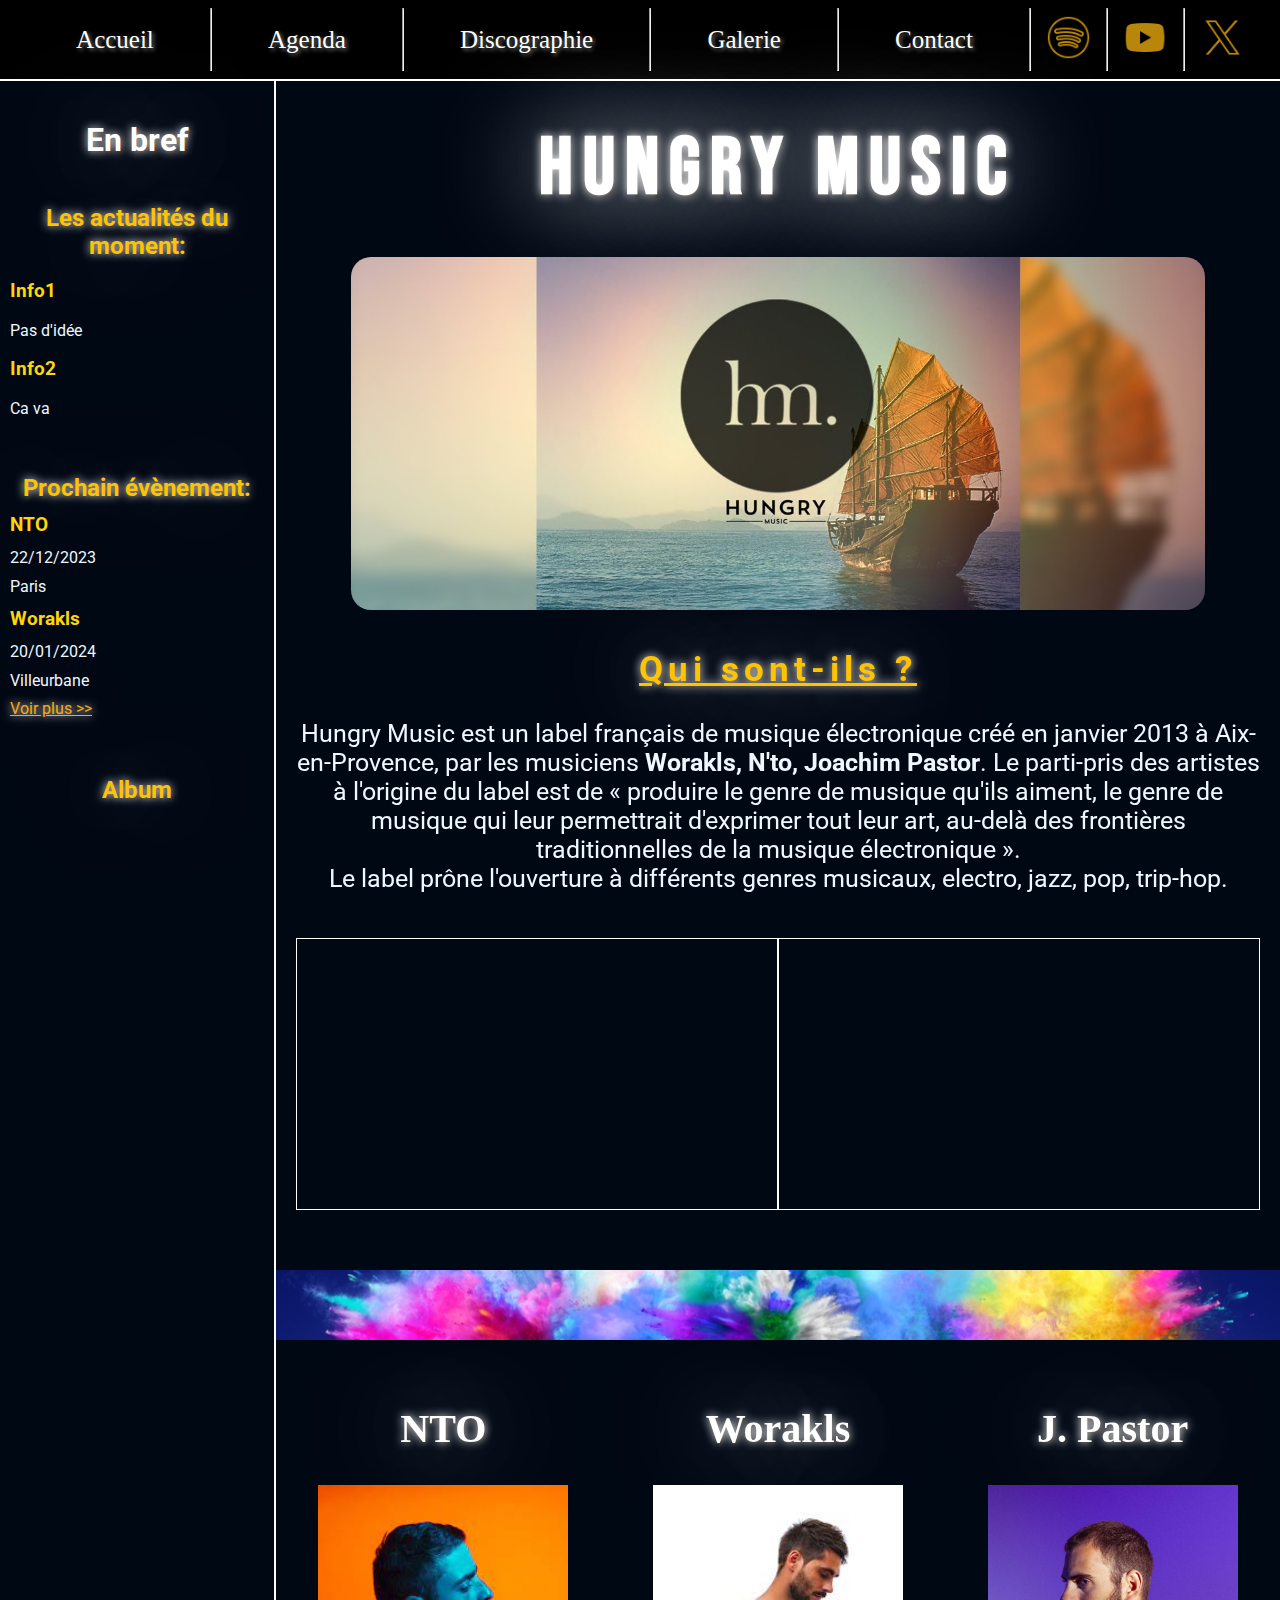
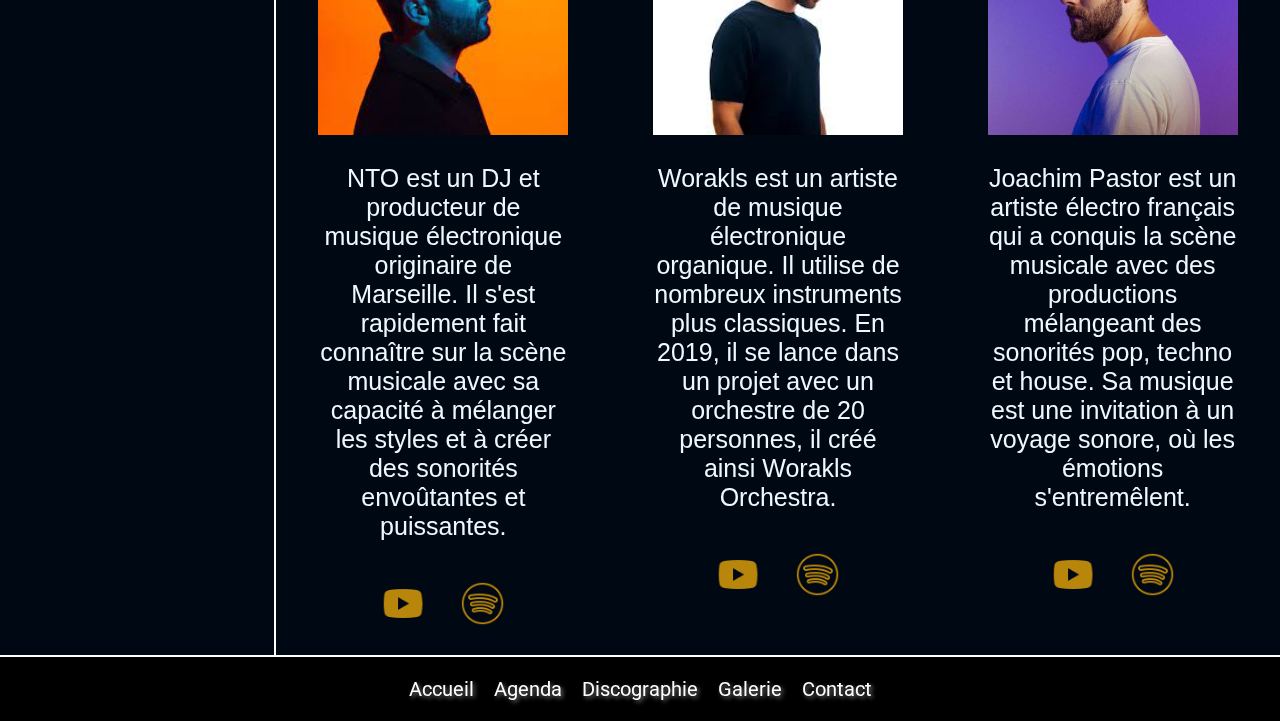
<file: index.html>
<!DOCTYPE html>
<html lang="fr">

<head>
    <meta charset="UTF-8">
    <meta name="viewport" content="width=device-width, initial-scale=1.0">
    <link href="https://fonts.googleapis.com/css2?family=Bebas+Neue&family=Roboto:wght@300&display=swap"
        rel="stylesheet">
    <link rel="stylesheet" href="styles.css">
    <title>Hungry Music</title>
</head>

<body>
    <header>
        <nav class="menu">
            <label for="toggle">☰</label>
            <input type="checkbox" id="toggle">
            <div class="menutel">
                <a class="link" href="index.html">Accueil</a>
                <hr>
                <a class="link" href="agenda.html">Agenda</a>
                <hr>
                <a class="link" href="discographie.html">Discographie</a>
                <hr>
                <a class="link" href="galerie.html">Galerie</a>
                <hr>
                <a class="link" href="contact.html">Contact</a>
            </div>
            <div class="social">
                <hr>
                <a href="https://open.spotify.com/user/hungrymusic"></a>
                <a class="reseau" href="https://open.spotify.com/user/hungrymusic" target="_blank"><img
                        src="img/spotify.png" alt="Spotify"></a>
                <hr>
                <a href="https://www.youtube.com/user/HungryMusicTV"></a>
                <a class="reseau" href="https://www.youtube.com/user/HungryMusicTV" target="_blank"><img
                        src="img/youtube.png" alt="YouTube"></a>
                <hr>
                <a href="https://twitter.com/Hungry_Music_fr"></a>
                <a class="reseau" href="https://twitter.com/Hungry_Music_fr" target="_blank"><img src="img/twitter.png"
                        alt="Twitter"></a>
            </div>
        </nav>

    </header>

    <main>

        <div class="principal">
            <section class="barre">
                <h1>En bref</h1>
                <div class="mobile">
                    <article class="news">
                        <h2>Les actualités du moment:</h2>
                        <h3>Info1</h3>
                        <p>Pas d'idée</p>
                        <h3>Info2</h3>
                        <p>Ca va</p>
                    </article>

                    <article class="event">
                        <h2>Prochain évènement:</h2>
                        <h3>NTO</h3>
                        <p>22/12/2023
                        <p>
                        <p>Paris</p>

                        <h3>Worakls</h3>
                        <p>20/01/2024</p>
                        <p>Villeurbane</p>
                        <a href="agenda.html">Voir plus >></a>
                    </article>
                </div>
                <article class="musique">
                    <h2>Album</h2>
                    <iframe style="border-radius:12px"
                        src="https://open.spotify.com/embed/album/6cjXNVPvBuQdrCbllisAbD?utm_source=generator"
                        width="100%" height="400" frameBorder="0" allowfullscreen=""
                        allow="autoplay; clipboard-write; encrypted-media; picture-in-picture" loading="lazy"></iframe>
                </article>
            </section>

            <section class="contenu">
                <article class="mainhead">
                    <h1>Hungry Music</h1>
                    <img src="img/hungrymusic.jpg" alt="image">
                </article>

                <article class="youtube">
                    <aside class="anecdote">
                        <h2>Qui sont-ils ?</h2>
                        <p>Hungry Music est un label français de musique électronique créé en janvier 2013 à
                            Aix-en-Provence, par les musiciens <b>Worakls, N'to, Joachim Pastor</b>. Le parti-pris des
                            artistes à l'origine du label est de « produire le genre de musique qu'ils aiment, le genre
                            de musique qui leur permettrait d'exprimer tout leur art, au-delà des frontières
                            traditionnelles de la musique électronique ». <br>Le label prône l'ouverture à différents
                            genres
                            musicaux, electro, jazz, pop, trip-hop.</p>
                    </aside>
                </article>
                <section class="video">
                    <iframe src="https://www.youtube.com/embed/QRQwZDWz1Pw?si=g86qeDY7iSdfHr0w"
                        title="YouTube video player" frameborder="0"
                        allow="accelerometer; autoplay; clipboard-write; encrypted-media; gyroscope; picture-in-picture; web-share"
                        allowfullscreen></iframe>
                    <iframe src="https://www.youtube.com/embed/hHrbgjVySlc?si=y9HMP1rvVLypDak_"
                        title="YouTube video player" frameborder="0"
                        allow="accelerometer; autoplay; clipboard-write; encrypted-media; gyroscope; picture-in-picture; web-share"
                        allowfullscreen></iframe>
                </section>
                <div class="bandeau">
                    <img src="img/couleur.jpg" alt="image">
                </div>

                <article class="Presentation">
                    <div class="gallery">
                        <div class="portrait">
                            <h2>NTO</h2>
                            <img class="photo" src="img/nto.jpg" alt="Photo 1">
                            <p>NTO est un DJ et producteur de musique électronique originaire de Marseille. Il s'est
                                rapidement fait connaître sur la scène musicale avec sa capacité à mélanger les styles
                                et à créer des sonorités envoûtantes et puissantes.</p>
                            <a class="reseaup" href="https://www.youtube.com/channel/UCGbyt2Lm2WlWULsMuhMeZvg"
                                target="_blank"><img src="img/youtube.png" alt="YouTube"></a>
                            <a class="reseaup" href="https://open.spotify.com/intl-fr/artist/6RAssmtWRbiIeOmm5NoxvV"
                                target="_blank"><img src="img/spotify.png" alt="Spotify"></a>
                        </div>
                        <div class="portrait">
                            <h2>Worakls</h2>
                            <img class="photo" src="img/worakls.jpg" alt="Photo 2">
                            <p>Worakls est un artiste de musique électronique organique. Il utilise de nombreux
                                instruments plus classiques. En 2019, il se lance dans un projet avec un orchestre de 20
                                personnes, il créé ainsi Worakls Orchestra.</p>
                            <a class="reseaup" href="https://www.youtube.com/channel/UCswumVYAf0SKczPSoRGHxcQ"
                                target="_blank"><img src="img/youtube.png" alt="YouTube"></a>
                            <a class="reseaup" href="https://open.spotify.com/intl-fr/artist/5RPzPJCg4ER1LzQkorZ31p"
                                target="_blank"><img src="img/spotify.png" alt="Spotify"></a>

                        </div>
                        <div class="portrait">
                            <h2>J. Pastor</h2>
                            <img class="photo" src="img/jojo.jpg" alt="Photo 3">
                            <p>Joachim Pastor est un artiste électro français qui a conquis la scène musicale avec des
                                productions mélangeant des sonorités pop, techno et house. Sa musique est une invitation
                                à un voyage sonore, où les émotions s'entremêlent.</p>
                            <a class="reseaup" href="https://www.youtube.com/channel/UCgCw4VcQPhQVioqpCiDxQHw"
                                target="_blank"><img src="img/youtube.png" alt="YouTube"></a>
                            <a class="reseaup" href="https://open.spotify.com/intl-fr/artist/6eNOjuJSfKkAvbiGW90AkZ"
                                target="_blank"><img src="img/spotify.png" alt="Spotify"></a>

                        </div>

                    </div>
                </article>
            </section>
        </div>
    </main>



    <footer class="site-footer">
        <div class="footer-menu">
            <a href="index.html">Accueil</a>
            <a href="agenda.html">Agenda</a>
            <a href="discographie.html">Discographie</a>
            <a href="galerie.html">Galerie</a>
            <a href="contact.html">Contact</a>
        </div>
    </footer>
</body>

</html>
</file>
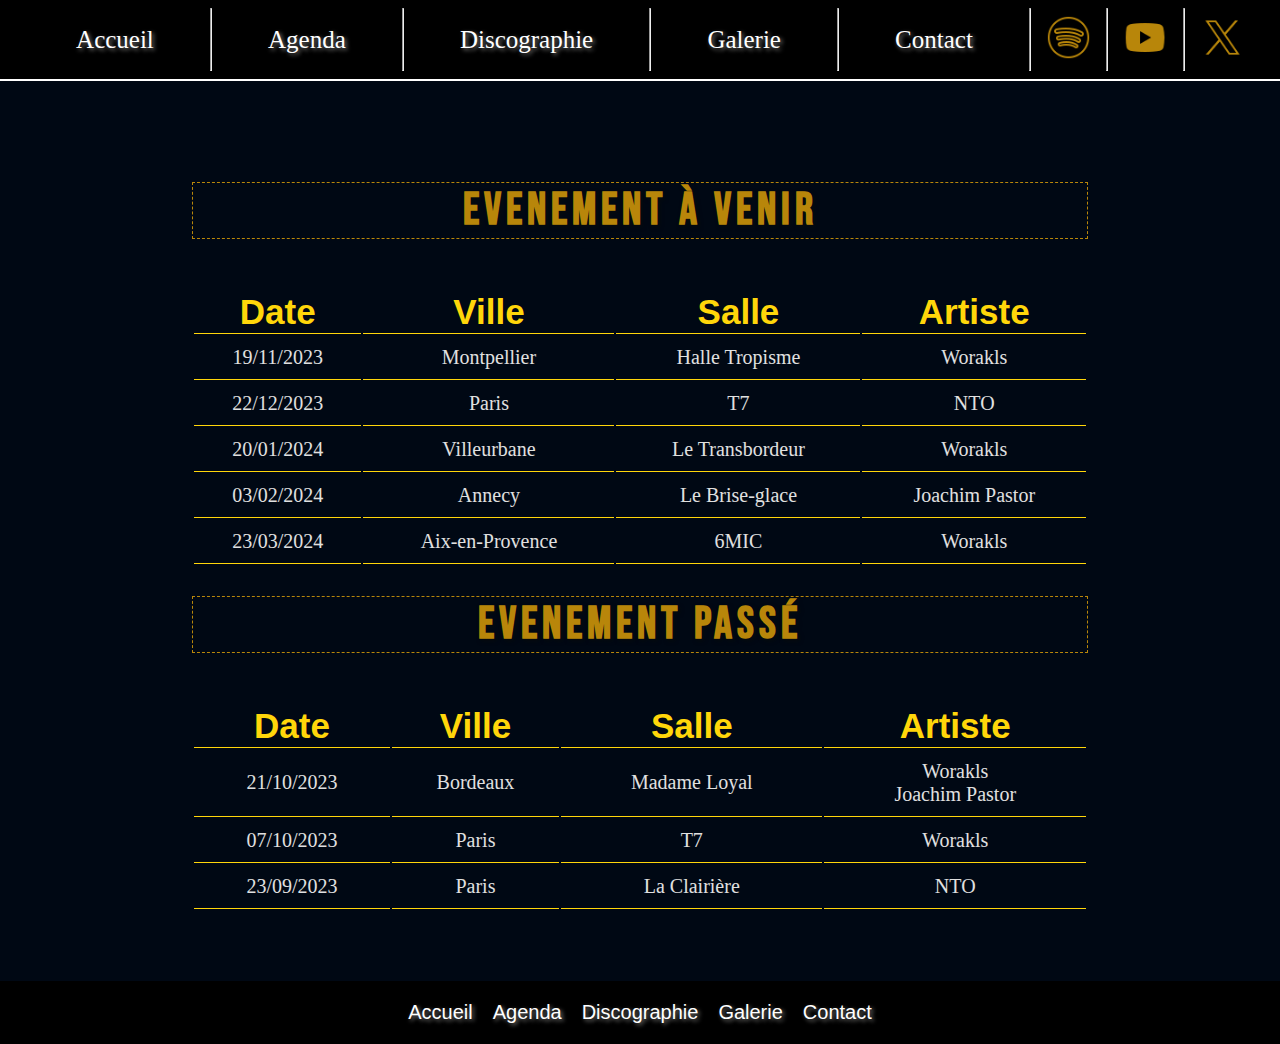
<file: agenda.html>
<!DOCTYPE html>
<html lang="fr">

<head>
    <meta charset="UTF-8">
    <meta name="viewport" content="width=device-width, initial-scale=1.0">
    <link href="https://fonts.googleapis.com/css2?family=Bebas+Neue&family=Parisienne&display=swap" rel="stylesheet">

    <link rel="stylesheet" href="styles.css">
    <title>HM contact</title>
</head>

<body>
    <header>
        <nav class="menu">
            <label for="toggle">☰</label>
            <input type="checkbox" id="toggle">
            <div class="menutel">
                <a class="link" href="index.html">Accueil</a>
                <hr>
                <a class="link" href="agenda.html">Agenda</a>
                <hr>
                <a class="link" href="discographie.html">Discographie</a>
                <hr>
                <a class="link" href="galerie.html">Galerie</a>
                <hr>
                <a class="link" href="contact.html">Contact</a>
            </div>
            <div class="social">
                <hr>
                <a href="https://open.spotify.com/user/hungrymusic"></a>
                <a class="reseau" href="https://open.spotify.com/user/hungrymusic" target="_blank"><img
                        src="img/spotify.png" alt="Spotify"></a>
                <hr>
                <a href="https://www.youtube.com/user/HungryMusicTV"></a>
                <a class="reseau" href="https://www.youtube.com/user/HungryMusicTV" target="_blank"><img
                        src="img/youtube.png" alt="YouTube"></a>
                <hr>
                <a href="https://twitter.com/Hungry_Music_fr"></a>
                <a class="reseau" href="https://twitter.com/Hungry_Music_fr" target="_blank"><img src="img/twitter.png"
                        alt="Twitter"></a>
            </div>
        </nav>

    </header>

    <main>
        <section class="tableau">
            <article class="next">
                <h1>Evenement à venir</h1>
                <table>
                    <tr>
                        <th>Date</th>
                        <th>Ville</th>
                        <th>Salle</th>
                        <th>Artiste</th>
                    </tr>
                    <tr>
                        <td>19/11/2023</td>
                        <td>Montpellier</td>
                        <td>Halle Tropisme</td>
                        <td>Worakls</td>
                    </tr>
                    <tr>
                        <td>22/12/2023</td>
                        <td>Paris</td>
                        <td>T7</td>
                        <td>NTO</td>
                    </tr>
                    <tr>
                        <td>20/01/2024</td>
                        <td>Villeurbane</td>
                        <td>Le Transbordeur</td>
                        <td>Worakls</td>
                    </tr>
                    <tr>
                        <td>03/02/2024</td>
                        <td>Annecy</td>
                        <td>Le Brise-glace</td>
                        <td>Joachim Pastor</td>
                    </tr>
                    <tr>
                        <td>23/03/2024</td>
                        <td>Aix-en-Provence</td>
                        <td>6MIC</td>
                        <td>Worakls</td>
                    </tr>
                </table>
            </article>

            <article class="previous">
                <h1>Evenement passé</h1>
                <table>
                    <tr>
                        <th>Date</th>
                        <th>Ville</th>
                        <th>Salle</th>
                        <th>Artiste</th>
                    </tr>
                    <tr>
                        <td>21/10/2023</td>
                        <td>Bordeaux</td>
                        <td>Madame Loyal</td>
                        <td>Worakls <br>Joachim Pastor</td>
                    </tr>
                    <tr>
                        <td>07/10/2023</td>
                        <td>Paris</td>
                        <td>T7</td>
                        <td>Worakls</td>
                    </tr>
                    <tr>
                        <td>23/09/2023</td>
                        <td>Paris</td>
                        <td>La Clairière</td>
                        <td>NTO</td>
                    </tr>
                </table>
            </article>
        </section>


    </main>

    <footer class="site-footer">
        <div class="footer-menu">
            <a href="index.html">Accueil</a>
            <a href="agenda.html">Agenda</a>
            <a href="discographie.html">Discographie</a>
            <a href="galerie.html">Galerie</a>
            <a href="contact.html">Contact</a>
        </div>
    </footer>
</body>

</html>
</file>
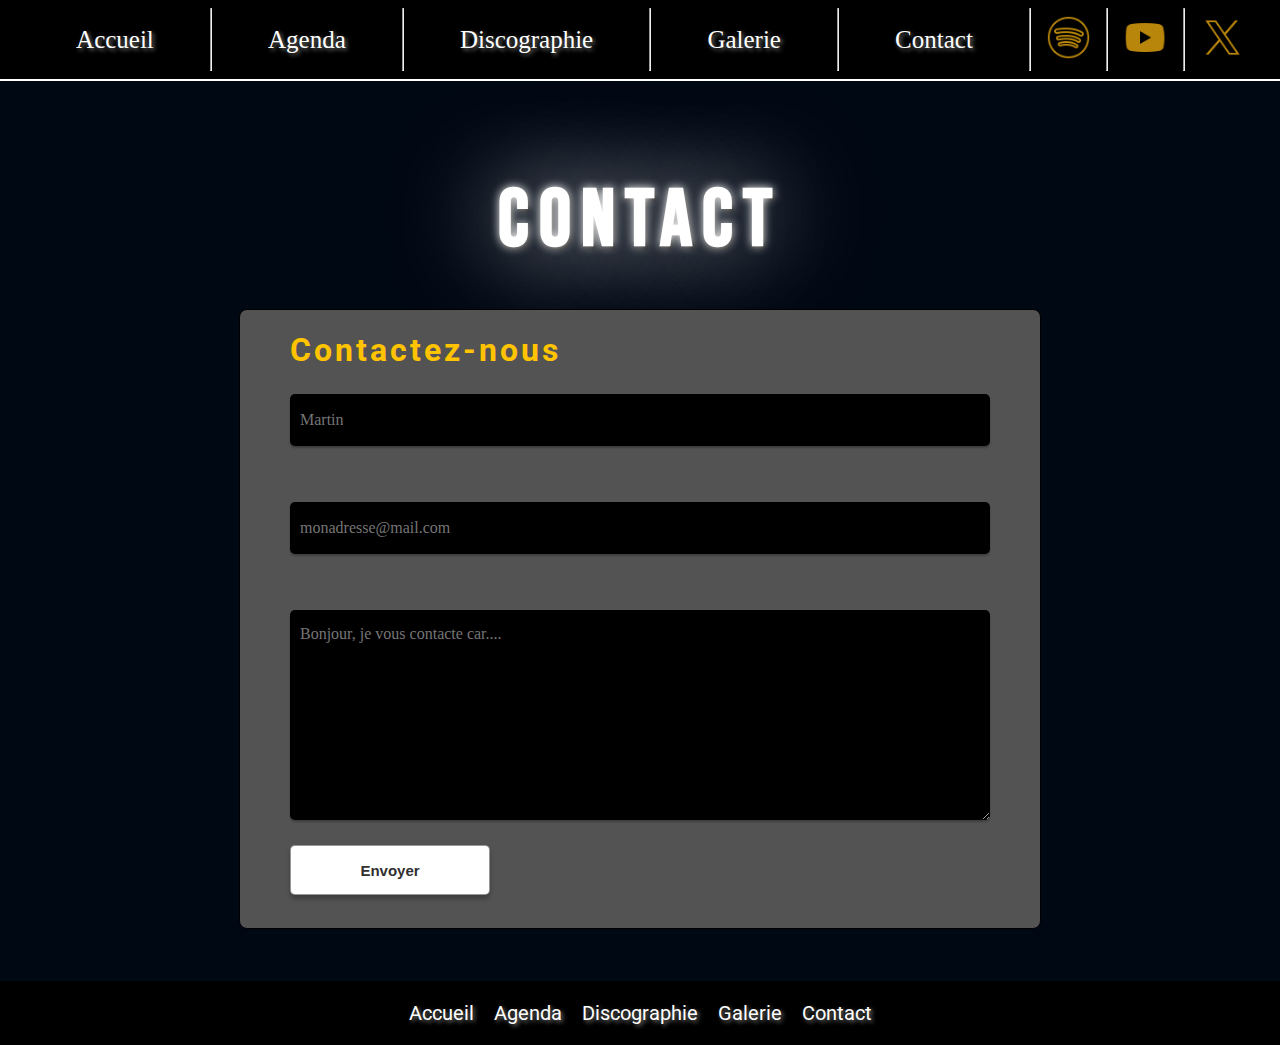
<file: contact.html>
<!DOCTYPE html>
<html lang="fr">

<head>
    <meta charset="UTF-8">
    <meta name="viewport" content="width=device-width, initial-scale=1.0">
    <link href="https://fonts.googleapis.com/css2?family=Bebas+Neue&family=Roboto:wght@300&display=swap"
        rel="stylesheet">
    <link rel="stylesheet" href="styles.css">
    <title>HM contact</title>
</head>

<body>
    <header>
        <nav class="menu">
            <label for="toggle">☰</label>
            <input type="checkbox" id="toggle">
            <div class="menutel">
                <a class="link" href="index.html">Accueil</a>
                <hr>
                <a class="link" href="agenda.html">Agenda</a>
                <hr>
                <a class="link" href="discographie.html">Discographie</a>
                <hr>
                <a class="link" href="galerie.html">Galerie</a>
                <hr>
                <a class="link" href="contact.html">Contact</a>
            </div>
            <div class="social">
                <hr>
                <a href="https://open.spotify.com/user/hungrymusic"></a>
                <a class="reseau" href="https://open.spotify.com/user/hungrymusic" target="_blank"><img
                        src="img/spotify.png" alt="Spotify"></a>
                <hr>
                <a href="https://www.youtube.com/user/HungryMusicTV"></a>
                <a class="reseau" href="https://www.youtube.com/user/HungryMusicTV" target="_blank"><img
                        src="img/youtube.png" alt="YouTube"></a>
                <hr>
                <a href="https://twitter.com/Hungry_Music_fr"></a>
                <a class="reseau" href="https://twitter.com/Hungry_Music_fr" target="_blank"><img src="img/twitter.png"
                        alt="Twitter"></a>
            </div>
        </nav>

    </header>

    <main>
        
        <section class="contact">
            <article class="mainhead">
                <h1>Contact</h1>
            </article>
            <div class="contactez-nous">
                <h1>Contactez-nous</h1>
                <form action="/page-traitement-donnees" method="post">
                    <div>
                        <label for="nom"></label>
                        <input type="text" id="nom" name="nom" placeholder="Martin" required>
                    </div>
                    <div>
                        <label for="email"></label>
                        <input type="email" id="email" name="email" placeholder="monadresse@mail.com" required>
                    </div>

                    <div>
                        <label for="message"></label>
                        <textarea id="message" name="message" placeholder="Bonjour, je vous contacte car...."
                            required></textarea>
                    </div>
                    <div>
                        <button type="submit">Envoyer</button>
                    </div>
                </form>
            </div>
        </section>

    </main>
    <footer class="site-footer">
        <div class="footer-menu">
            <a href="index.html">Accueil</a>
            <a href="agenda.html">Agenda</a>
            <a href="discographie.html">Discographie</a>
            <a href="galerie.html">Galerie</a>
            <a href="contact.html">Contact</a>
        </div>
    </footer>
</body>

</html>
</file>
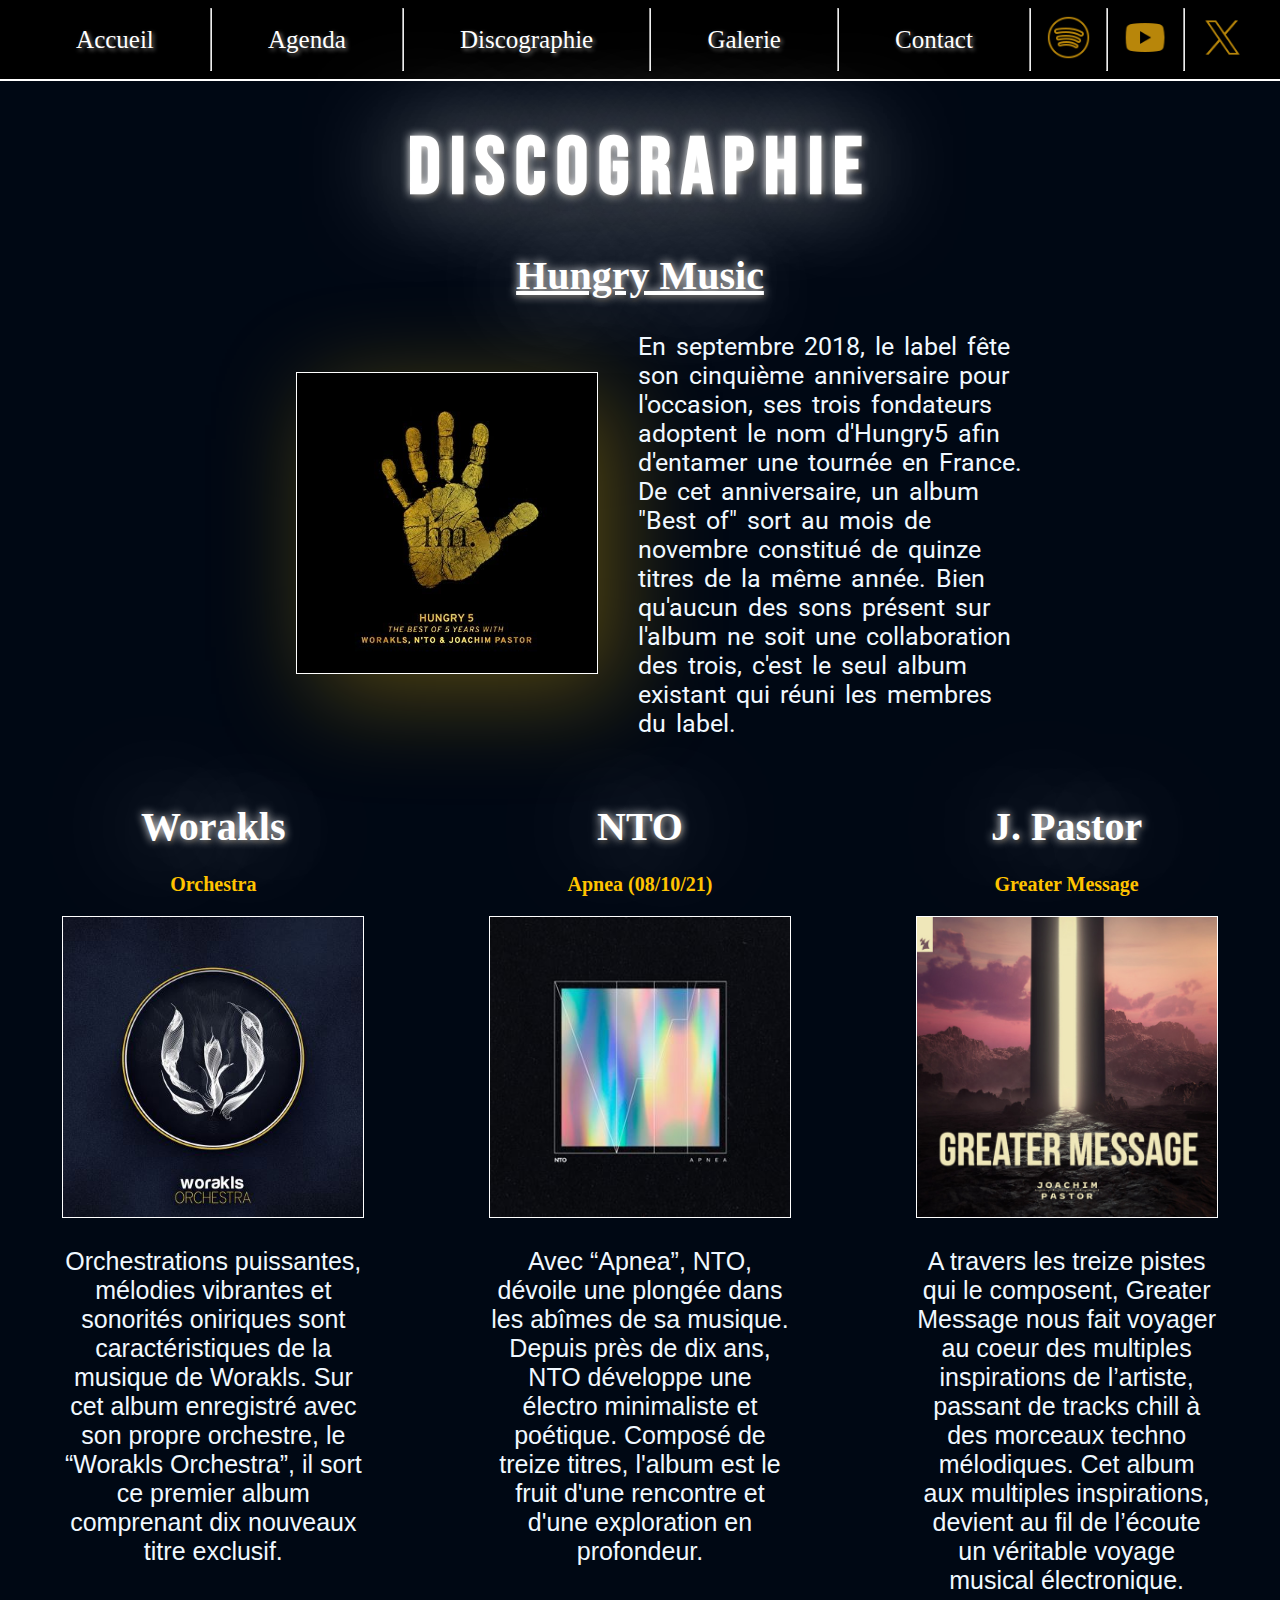
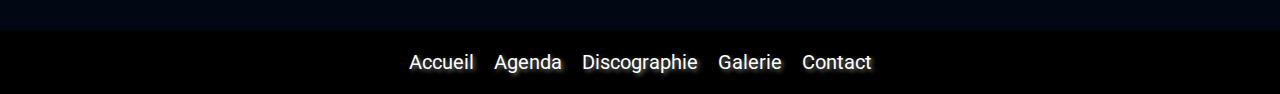
<file: discographie.html>
<!DOCTYPE html>
<html lang="fr">

<head>
    <meta charset="UTF-8">
    <meta name="viewport" content="width=device-width, initial-scale=1.0">
    <link href="https://fonts.googleapis.com/css2?family=Bebas+Neue&family=Roboto:wght@300&display=swap"
        rel="stylesheet">
    <link rel="stylesheet" href="styles.css">
    <title>HM discographie</title>
</head>

<body>
    <header>
        <nav class="menu">
            <label for="toggle">☰</label>
            <input type="checkbox" id="toggle">
            <div class="menutel">
                <a class="link" href="index.html">Accueil</a>
                <hr>
                <a class="link" href="agenda.html">Agenda</a>
                <hr>
                <a class="link" href="discographie.html">Discographie</a>
                <hr>
                <a class="link" href="galerie.html">Galerie</a>
                <hr>
                <a class="link" href="contact.html">Contact</a>
            </div>
            <div class="social">
                <hr>
                <a href="https://open.spotify.com/user/hungrymusic"></a>
                <a class="reseau" href="https://open.spotify.com/user/hungrymusic" target="_blank"><img
                        src="img/spotify.png" alt="Spotify"></a>
                <hr>
                <a href="https://www.youtube.com/user/HungryMusicTV"></a>
                <a class="reseau" href="https://www.youtube.com/user/HungryMusicTV" target="_blank"><img
                        src="img/youtube.png" alt="YouTube"></a>
                <hr>
                <a href="https://twitter.com/Hungry_Music_fr"></a>
                <a class="reseau" href="https://twitter.com/Hungry_Music_fr" target="_blank"><img src="img/twitter.png"
                        alt="Twitter"></a>
            </div>
        </nav>

    </header>

    <main>
        <section class="discographie">
            <article class="mainhead">
                <h1>Discographie</h1>
            </article>
            <section class="album">
                <h2 class="artiste">Hungry Music</h2>
                <article class="hm">
                    <img src="img/hungry5.jpg" alt="image">
                    <p>En septembre 2018, le label fête son cinquième anniversaire pour l'occasion, ses trois fondateurs
                        adoptent le nom d'Hungry5 afin d'entamer une tournée en France.<br>De cet anniversaire,
                        un album
                        "Best of" sort au mois de novembre constitué de quinze titres de la même année. Bien qu'aucun
                        des
                        sons présent sur l'album ne soit une
                        collaboration des trois, c'est le seul album existant qui réuni les membres du label.
                    </p>
                </article>
            </section>
            <article class="Presentation">
                <div class="gallery">
                    <article class="portrait">
                        <h2>Worakls</h2>
                        <h3>Orchestra</h3>
                        <img class="cover" src="img/albumworakls.jpg" alt="image">
                        <p>Orchestrations puissantes, mélodies vibrantes et sonorités oniriques sont caractéristiques de
                            la
                            musique de Worakls. Sur cet album enregistré avec son propre orchestre, le “Worakls
                            Orchestra”,
                            il sort ce premier album comprenant dix nouveaux titre exclusif.</p>
                    </article>

                    <article class="portrait">
                        <h2>NTO</h2>
                        <h3>Apnea (08/10/21)</h3>
                        <img class="cover" src="img/albumnto.jpg" alt="image">
                        <p>Avec “Apnea”, NTO, dévoile une plongée dans les abîmes de sa musique. Depuis
                            près de dix ans, NTO développe une électro minimaliste et poétique. Composé de treize
                            titres,
                            l'album est le
                            fruit d'une rencontre et d'une exploration en profondeur.</p>
                    </article>

                    <article class="portrait">
                        <h2>J. Pastor</h2>
                        <h3>Greater Message</h3>
                        <img class="cover" src="img/albumjojo.jpg" alt="image">
                        <p>A travers les treize pistes qui le composent, Greater Message nous fait voyager au coeur des
                            multiples inspirations de l’artiste, passant de tracks chill à des morceaux techno
                            mélodiques. Cet album aux multiples inspirations, devient au fil de l’écoute un
                            véritable voyage musical électronique.</p>
                    </article>
                </div>
        </section>
    </main>
    <footer class="site-footer">
        <div class="footer-menu">
            <a href="index.html">Accueil</a>
            <a href="agenda.html">Agenda</a>
            <a href="discographie.html">Discographie</a>
            <a href="galerie.html">Galerie</a>
            <a href="contact.html">Contact</a>
        </div>
    </footer>
</body>

</html>
</file>
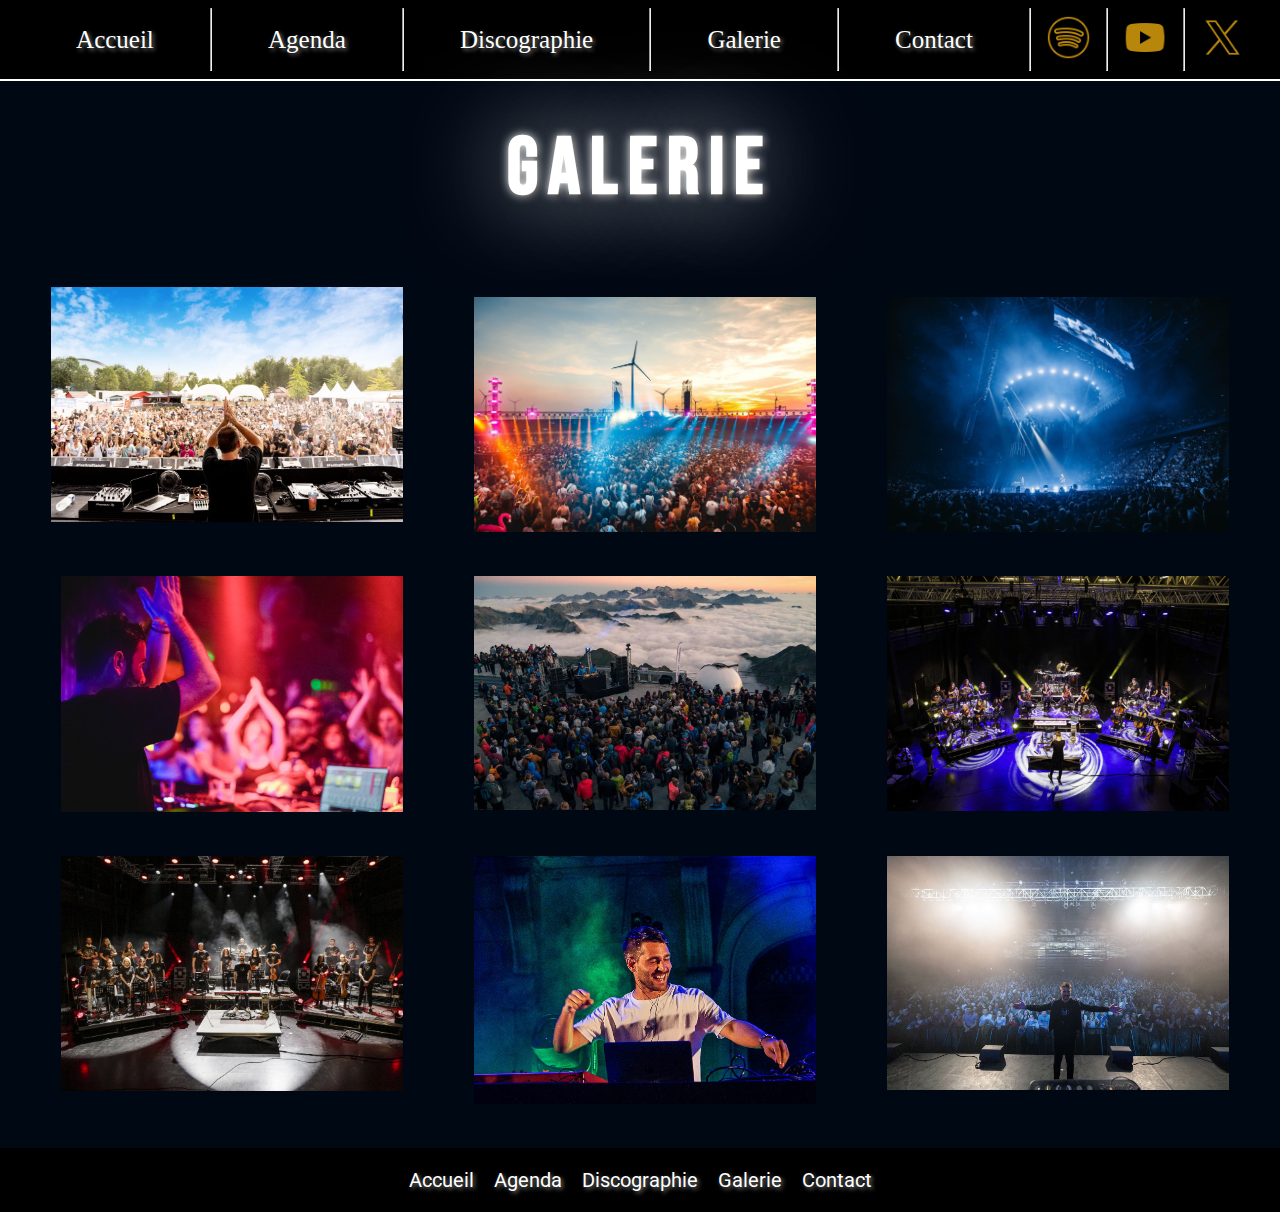
<file: galerie.html>
<!DOCTYPE html>
<html lang="fr">

<head>
    <meta charset="UTF-8">
    <meta name="viewport" content="width=device-width, initial-scale=1.0">
    <link href="https://fonts.googleapis.com/css2?family=Bebas+Neue&family=Roboto:wght@300&display=swap"
        rel="stylesheet">
    <link rel="stylesheet" href="styles.css">
    <title>HM Galerie</title>
</head>

<body>
    <header>
        <nav class="menu">
            <label for="toggle">☰</label>
            <input type="checkbox" id="toggle">
            <div class="menutel">
                <a class="link" href="index.html">Accueil</a>
                <hr>
                <a class="link" href="agenda.html">Agenda</a>
                <hr>
                <a class="link" href="discographie.html">Discographie</a>
                <hr>
                <a class="link" href="galerie.html">Galerie</a>
                <hr>
                <a class="link" href="contact.html">Contact</a>
            </div>
            <div class="social">
                <hr>
                <a href="https://open.spotify.com/user/hungrymusic"></a>
                <a class="reseau" href="https://open.spotify.com/user/hungrymusic" target="_blank"><img
                        src="img/spotify.png" alt="Spotify"></a>
                <hr>
                <a href="https://www.youtube.com/user/HungryMusicTV"></a>
                <a class="reseau" href="https://www.youtube.com/user/HungryMusicTV" target="_blank"><img
                        src="img/youtube.png" alt="YouTube"></a>
                <hr>
                <a href="https://twitter.com/Hungry_Music_fr"></a>
                <a class="reseau" href="https://twitter.com/Hungry_Music_fr" target="_blank"><img src="img/twitter.png"
                        alt="Twitter"></a>
            </div>
        </nav>

    </header>

    <main>
        <div class="back">
        <article class="mainhead">
            <h1>Galerie</h1>
        </article>
        <section class="galerie">

            <article class="photoz">
                <div class="mosa"><img src="img/galerie/jojo.jpg" alt="Réalisation 1">
                <p class="texte">Joachim Pastor</p></div>
                <div class="mosa"><img class="mosa" src="img/galerie/ntobelgique.jpg" alt="Réalisation 1">
                <p class="texte">NTO (Belgique)</p></div>
                <div class="mosa"><img class="mosa" src="img/galerie/ntobercy.jpg" alt="Réalisation 1">
                <p class="texte">NTO à Bercy (Paris)</p></div>
                <div class="mosa"><img class="mosa" src="img/galerie/ntoberlin.jpg" alt="Réalisation 1">
                <p class="texte">NTO (Allemagne)</p></div>
                <div class="mosa"><img class="mosa" src="img/galerie/ntomidi.jpg" alt="Réalisation 1">
                <p class="texte">NTO aux Aiguille du midi</p></div>
                <div class="mosa"><img class="mosa" src="img/galerie/orchestra.jpg" alt="Réalisation 1">
                <p class="texte">Worakls avec son orchestre</p></div>
                <div class="mosa"><img class="mosa" src="img/galerie/orchestra2.jpg" alt="Réalisation 1">
                <p class="texte">Worakls avec son orchestre</p></div>
                <div class="mosa"><img class="mosa" src="img/galerie/worakls.jpeg" alt="Réalisation 1">
                <p class="texte">Worakls</p></div>
                <div class="mosa"><img class="mosa" src="img/galerie/worakls6mic.jpg" alt="Réalisation 1">
                <p class="texte">Worakls à Aix-en-Provence</p></div>
            </article>
        </section>
        </div>
    </main>
    <footer class="site-footer">
        <div class="footer-menu">
            <a href="index.html">Accueil</a>
            <a href="agenda.html">Agenda</a>
            <a href="discographie.html">Discographie</a>
            <a href="galerie.html">Galerie</a>
            <a href="contact.html">Contact</a>
        </div>
    </footer>
</body>

</html>
</file>
<file: styles.css>
body {
    margin: auto;
    background-color: #ffffff;
}

/*---------###Header### ----------*/

header {
    display: flex;
    background-color: #000000;
    margin: 0 0 2px;
}

.menutel {
    display: flex;
    flex-direction: row;
    flex-grow: 1;
}

.menu {
    display: flex;
    width: 100%;
    margin: 0 20px 0;
}

.link {
    display: flex;
    font-size: 25px;
    text-shadow: 2px 2px 4px rgba(215, 216, 212, 0.582);
    color: white;
    text-decoration: none;
    justify-content: center;
    align-items: center;
    cursor: pointer;
    flex: auto;
}

.reseau img {
    margin: 15px;
    height: 45px;
}

.menu a:hover {
    background-color: #ffc40052;
}

/*---------###Footer### ----------*/

.site-footer {
    background-color: #000000;
    color: white;
    padding: 20px;
    text-align: center;
    text-shadow: 2px 2px 4px rgba(215, 216, 212, 0.582);
    font-family: 'Roboto', sans-serif;
    font-size: 20px;
}

.footer-menu {
    display: flex;
    flex-wrap: wrap;
    justify-content: center;

}

.footer-menu a {
    text-decoration: none;
    color: #fff;
    margin: 0 10px;
}

.footer-menu a:hover {
    background-color: #ffc40052;
    text-decoration: underline;
}

.social {
    display: flex
}

/*---------###Main### ----------*/

.principal {
    display: flex;
    flex-direction: row;
    margin-bottom: 2px;
}

.barre {
    width: 30%;
    background-color: #000814;
    font-family: 'Roboto', sans-serif;
}

.contenu {
    flex: 1;
    background-color: #000814;
    margin-left: 2px;
}

/*-----------#Barre#-------------*/


.barre h1 {
    text-align: center;
    text-shadow: 0 0 10px #f8f8f8, 2px 3px 3px #141414, 0 0 100px #ffffff;
    color: #ffffff;
    margin: 40px 0 40px;
}

.barre h2 {
    color: #FFC300;
    text-align: center;
    text-shadow: 0 0 10px #f8f8f8, 2px 3px 3px #141414, 0 0 100px #ffffff;
    margin-top: 0px;
}

.barre h3 {
    color: #FFD60A;
    font-weight: bolder;
}

.news {
    padding: 5px;
    margin: 0 5px 0px;
}

.event {
    padding: 0 5px 0;
    margin: 40px 5px 0;
    line-height: 0.8;
}

.event p,
.news p {
    color: aliceblue
}

.musique {
    display: flex;
    flex-direction: column;
    align-items: center;
    margin: 60px 20px 0;
}

.barre a {
    color: rgb(255, 169, 10);
    text-shadow: 0 0 10px #f8f8f8, 2px 3px 3px #141414, 0 0 100px #ffffff;
}

/*-----------#Contenu#-------------*/


.mainhead {
    display: flex;
    flex-direction: column;
    align-items: center;
}

.mainhead h1 {
    margin: 40px 0 40px;
    text-align: center;
    font-size: 80px;
    font-family: 'Bebas Neue', sans-serif;
    letter-spacing: 10px;
    text-shadow: 0 0 10px #f8f8f8, 2px 3px 3px #141414, 0 0 100px #ffffff;
    color: #ffffff;
}


.mainhead img {
    width: 85%;
    max-height: 450px;
    object-fit: cover;
    border-radius: 20px;
}

.youtube {
    display: flex;
    flex-direction: column;
    align-items: center;
    margin: 20px 20px 20px;
    font-family: 'Roboto', sans-serif;
}

.video {
    display: flex;
    justify-content: space-around;
    align-items: center;
    padding: 0 20px;
    box-sizing: border-box;
    margin-bottom: 60px;
}

.video iframe {
    width: 480px;
    height: 270px;
    border: 1px solid white;
}

.youtube h2 {
    text-align: center;
}

.anecdote {
    text-align: center;
    flex: 1;
    margin-top: -10px;
}

.anecdote h2 {
    font-size: 35px;
    text-decoration: underline;
    justify-content: center;
    color: #FFC300;
    letter-spacing: 5px;
    text-shadow: 0 0 10px #f8f8f8, 2px 3px 3px #141414, 0 0 100px #ffffff;
}

.anecdote p {
    color: aliceblue;
    font-size: 25px;
}

.bandeau {
    display: flex;
    flex-direction: column;
    align-items: center;
    margin-bottom: 20px;
}

.bandeau img {
    width: 100%;
    object-fit: cover;
    height: 70px;
    margin: 0 10px
}

.gallery {
    display: flex;
    justify-content: space-around;
    flex-wrap: wrap;
    margin-top: 60px
}

.portrait {
    text-align: center;
    margin: 10px;
    flex: 0 0 calc(20% - 20px);
}


.photo {
    height: 250px;
    width: auto;

}

.portrait h2 {
    font-size: 40px;
    margin-top: -5px;
    text-shadow: 0 0 10px #f8f8f8, 2px 3px 3px #141414, 0 0 100px #ffffff;
    color: #ffffff;

}

.portrait p {
    font-size: 25px;
    font-family: 'Segoe UI', Tahoma, Geneva, Verdana, sans-serif;
    color: aliceblue
}

.portrait a {
    max-height: 40px;
}

.reseaup img {
    margin: 15px;
    height: 45px;
}

/*-----------Agenda ------------*/
.tableau {
    display: flex;
    flex-direction: column;
    height: 100vh;
    background-color: #000814;
    justify-content: center;
}

.next,
.previous {
    display: flex;
    flex-direction: column;
    margin: 0 15% 0;
    flex-wrap: wrap;
}

.previous h1,
.next h1 {
    margin-bottom: 50px;
    text-align: center;
    font-size: 45px;
    font-family: 'Bebas Neue', sans-serif;
    color: #b8860a;
    text-shadow: 2px 2px 4px rgba(12, 14, 6, 0.5);
    letter-spacing: 5px;
    border: 1px solid;
    border-style: dashed;

}

table td {
    color: rgb(224, 224, 224);
    border-bottom: 1px solid #FFD60A;
    padding: 10px 0;
    font-size: 20px;
    text-align: center;
}

table th {
    color: #FFD60A;
    border-bottom: 1px solid #FFD60A;
    font-size: 35px;
    font-family: 'Roboto', sans-serif;
}

/*---------###dicographie### ----------*/

.discographie {
    background-color: #000814;
}

.album {
    display: flex;
    flex-wrap: wrap;
    justify-content: center;
}

.hm {
    display: flex;
    margin: 0 20% 0;
}

.artiste {
    text-decoration: underline;
    justify-content: center;
    font-size: 40px;
    margin-top: -5px;
    text-shadow: 0 0 10px #f8f8f8, 2px 3px 3px #141414, 0 0 100px #ffffff;
    color: #ffffff;
}

.portrait h3 {
    font-size: 20px;
    justify-content: center;
    color: #FFC300;
    margin-top: -10px;
}

.hm img {
    height: 300px;
    width: auto;
    margin: 40px;
    border: 1px solid white;
    box-shadow: 20px 20px 100px #ebb80e5b;
}

.hm p {
    font-family: 'Roboto', sans-serif;
    color: aliceblue;
    font-size: 25px;
    margin: auto;
    word-spacing: 4px;
    display: flex;
    flex-direction: column;
    width: auto;
}

.cover {
    height: 300px;
    width: auto;
    border: 1px solid rgb(255, 255, 255);

}

/*--------Contact---------*/

.contact {
    display: flex;
    flex-direction: column;
    align-items: center;
    justify-content: center;
    background-color: #000814;
    height: 100vh;
    font-family: 'Roboto', sans-serif;
    letter-spacing: 3px;
}

.contactez-nous {
    width: 700px;
    border: 1px solid;
    border-radius: 8px;
    padding: 0 50px 0 50px;
    background: rgb(83, 83, 83);
}

.contactez-nous>h1 {
    font-weight: 500;
    color: #FFC300;
    font-weight: 700;
}


form div {
    width: 100%;
    display: flex;
    flex-direction: column;
    min-height: 83px;
    margin-top: 25px;
}

form div>label {
    margin-bottom: 7px;
    font-weight: 600;
}

form div>input,
form div>textarea {
    background: #000000;
    border: none;
    color: #f8f8f8;
    border-radius: 5px;
    font-size: 16px;
    font-weight: 500;
    font-family: Montserrat, "sans-serif";
    box-shadow: 0px 2px 2px 0px rgba(0, 0, 0, 0.25);
}

form div>input {
    height: 50px;
    padding-left: 10px;
}


form div>textarea {
    height: 195px;
    padding: 15px 0px 0px 10px;
}



form label {
    color: #FFD60A;
}

form button {
    width: 200px;
    max-width: 500px;
    height: 50px;
    font-weight: 700;
    font-size: 15px;
    background: white;
    border: rgba(48, 48, 48, 0.5) solid 1px;
    border-radius: 5px;
    box-shadow: 0px 4px 4px 0px rgba(0, 0, 0, 0.25);
    color: #303030;
}

/*---------###galerie### ----------*/
.back {
    background-color: #000814;
    margin: auto;
}

.galerie {
    display: flex;
    flex-wrap: wrap;
    justify-content: space-around;
    align-items: center;
    padding: 20px;
    box-sizing: border-box;
}

.photoz {
    display: flex;
    flex-wrap: wrap;
    justify-content: space-around;

}

.mosa {
    position: relative;
    flex: 0 0 calc(30% - 20px);
    margin: 10px;
    text-align: center;
    overflow: hidden;
}

.mosa img {
    width: 100%;
    transition: transform 0.3s ease;
}

.mosa img:hover {
    transform: scale(1.2);
    opacity: 0.7;
}

p {
    color: rgb(224, 224, 224)
}

.texte {
    position: absolute;
    top: 80%;
    left: 50%;
    transform: translate(-50%, -50%);
    opacity: 0;
    transition: opacity 0.3s ease;
    text-align: center;
    background-color: rgba(0, 0, 0, 0.61);
    padding: 10px 20px 10px;
    border-radius: 15px;
    font-family: 'Roboto', sans-serif;

}

.mosa:hover .texte {
    opacity: 1;
}


label,
#toggle {
    display: none;
}

@media screen and (max-width: 1000px) {

    /*--------- Header responsive----------- */

    nav {
        display: flex;
        height: 50px;
        align-items: center;
    }

    .menu {
        justify-content: space-between;
        margin: 0 0 0 20px
    }

    nav .menutel {
        display: none;
        position: absolute;
        right: auto;
        top: 5%;
        margin-top: 10px;
        flex-direction: column;
        background: #000000;
        height: 220px;
    }

    nav .menutel a {
        width: 100%;
    }

    label {
        width: 30px;
        display: flex;
        justify-content: center;
        align-items: center;
        font-size: 20px;
        color: white;
        cursor: pointer;
    }

    #toggle:checked+.menutel {
        display: block;
    }

    .reseau img {
        margin: 10px;
        height: 30px
    }

    /*-----responsive index----------*/

    .mainhead h1 {
        font-size: 35px;
    }

    .principal {
        display: flex;
        flex-direction: column-reverse;
    }

    .barre {
        width: 100%;
        max-width: 100%;
    }

    .mobile {
        display: flex;
    }

    .news,
    .event,
    .musique {
        text-align: center;
        font-size: 12px;
        margin: auto;
    }

    .musique iframe {
        width: 90%;
        height: 50%;
    }

    .contenu {
        max-width: 100%;
        margin: 0px;

    }

    .video {
        flex-direction: column;
    }

    .video iframe {
        width: auto;
        height: auto;

    }

    .anecdote p,
    .portrait p {
        font-size: 16px;

    }

    .anecdote h2 {
        font-size: 25px;
    }


    /*-----responsive agenda----------*/

    .tableau {
        height: 100vh;
    }

    .previous,
    .next {
        margin: auto;
    }

    .previous h1,
    .next h1 {
        font-size: 35px;
        margin: 30px;
    }

    table td {
        font-size: 15px;
    }

    table th {
        font-size: 20px;
    }

    /*-----responsive disco----------*/

    .hm {
        display: flex;
        flex-direction: column;

    }

    .hm p {
        display: flex;
        flex-direction: column;
        width: 275px;
        height: auto;

    }

    .hm p {
        font-size: 20px;
    }

    .hm img {
        margin: 0 0 30px;
        width: 100%;
        height: auto;
    }

    .cover {
        width: 275px;
        height: auto;
        align-items: center;
    }

    /*------------------contact------------ */
    .contact {
        display: flex;
        justify-content: start;
    }

    .contactez-nous {
        display: flex;
        flex-direction: column;
        height: auto;
        width: 90%;
        padding: 4px;
    }


    form div {
        margin-top: 5px;
    }

    form button {
        width: 200px;
        max-width: 500px;
        height: 30px;
    }


    /* -----------gallerie-------------*/
    .mosa {
        flex: 100%;
        position: unset
    }

    .texte {
        display: none;
    }

}
</file>
